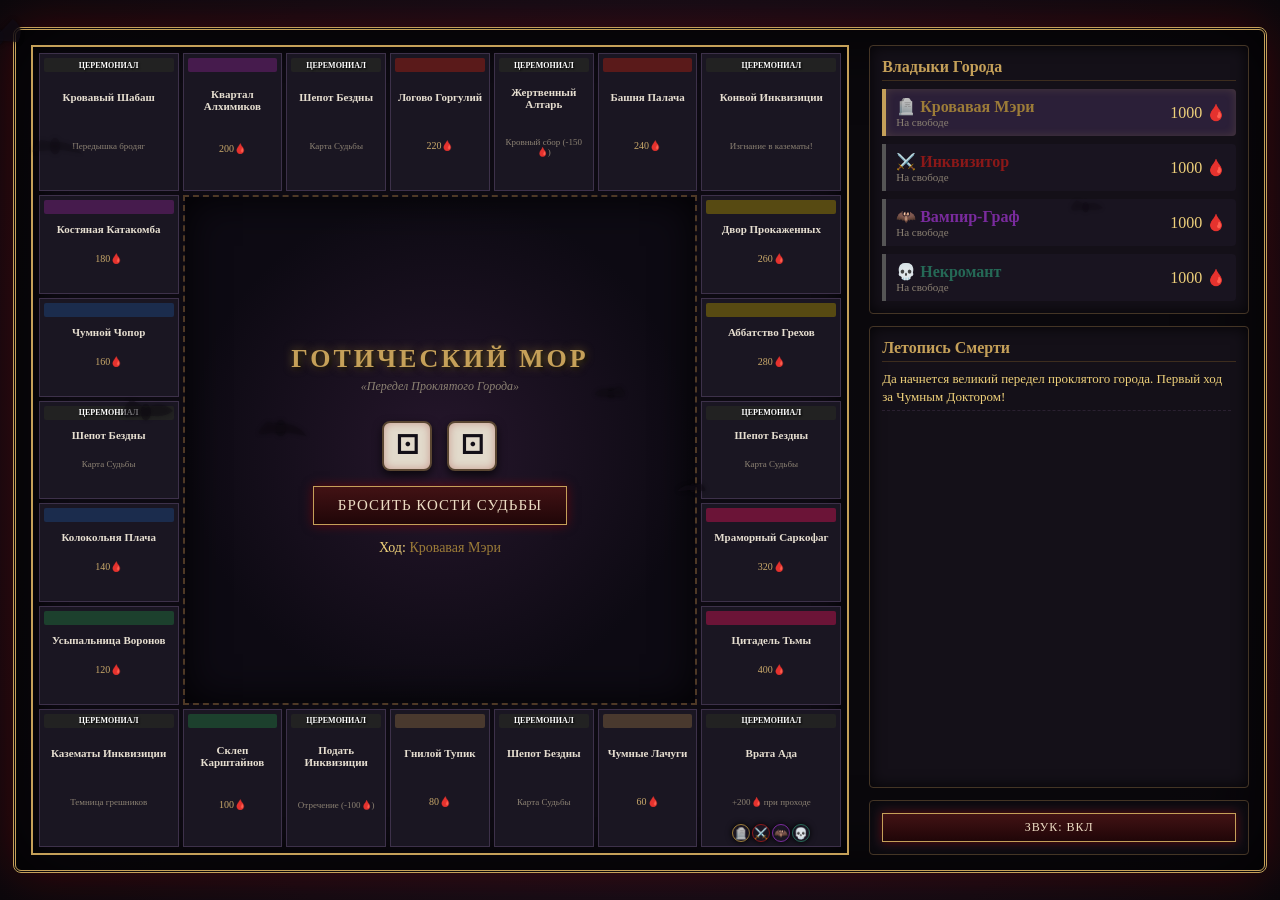
<file: index.html>
﻿<!DOCTYPE html>
<html lang="ru">
<head>
    <meta charset="UTF-8">
    <meta name="viewport" content="width=device-width, initial-scale=1.0">
    <title>Готический Мор: Владения Тьмы</title>
    <link rel="stylesheet" href="styles.css">
</head>
<body>

    <div id="game-container">
        <!-- Игровое поле -->
        <div id="board-wrapper">
            <div id="board-center">
                <h1 class="gothic-title">ГОТИЧЕСКИЙ МОР</h1>
                <div class="subtitle">«Передел Проклятого Города»</div>

                <div class="dice-area">
                    <div class="dice" id="die1">⚀</div>
                    <div class="dice" id="die2">⚀</div>
                </div>

                <button class="gothic-btn" id="btn-roll">
                    Бросить Кости Судьбы
                </button>

                <div id="turn-indicator">Ход: Чумной Доктор</div>
            </div>
        </div>

        <!-- Боковая панель -->
        <aside id="side-panel">
            <div class="panel-box">
                <div class="panel-header">Владыки Города</div>
                <div class="players-list" id="players-list"></div>
            </div>

            <div class="panel-box log-box">
                <div class="panel-header">Летопись Смерти</div>
                <div class="log-console" id="log-console"></div>
            </div>

            <div class="panel-box">
                <button class="gothic-btn btn-sm" id="btn-toggle-sound">
                    Звук: <span id="sound-status">ВКЛ</span>
                </button>
            </div>
        </aside>
    </div>

    <!-- Модальное окно покупок и улучшений -->
    <div id="interactive-modal">
        <h3 id="modal-title">Владение</h3>
        <p id="modal-desc"></p>
        <div class="modal-actions">
            <button class="gothic-btn" id="modal-btn-confirm">Подтвердить</button>
            <button class="gothic-btn btn-cancel" id="modal-btn-cancel">Отступить</button>
        </div>
    </div>

    <!-- Скрипты -->
    <script src="src/audio.js"></script>
    <script src="src/config.js"></script>
    <script src="src/bats.js"></script>
    <script src="src/game.js"></script>
    <!-- Оверлей скримера -->
    <div id="screamer-overlay">
        <div id="screamer-face">
            <svg viewBox="0 0 200 200" width="100%" height="100%">
                <!-- Мрачный лик смерти -->
                <path d="M 50 80 C 50 20, 150 20, 150 80 C 150 130, 130 180, 100 185 C 70 180, 50 130, 50 80 Z" fill="#050505" stroke="#8b0000" stroke-width="4" />
                <!-- Глазницы -->
                <ellipse cx="75" cy="85" rx="16" ry="24" fill="#000" stroke="#e62020" stroke-width="3" />
                <ellipse cx="125" cy="85" rx="16" ry="24" fill="#000" stroke="#e62020" stroke-width="3" />
                <circle cx="75" cy="88" r="4" fill="#ff0000" />
                <circle cx="125" cy="88" r="4" fill="#ff0000" />
                <!-- Провал носа -->
                <polygon points="100,105 92,125 108,125" fill="#000" />
                <!-- Оскал -->
                <path d="M 70 145 Q 100 130 130 145 Q 100 175 70 145 Z" fill="#110505" stroke="#e62020" stroke-width="2" />
                <line x1="82" y1="140" x2="82" y2="155" stroke="#dfd7c2" stroke-width="3" />
                <line x1="94" y1="138" x2="94" y2="157" stroke="#dfd7c2" stroke-width="3" />
                <line x1="106" y1="138" x2="106" y2="157" stroke="#dfd7c2" stroke-width="3" />
                <line x1="118" y1="140" x2="118" y2="155" stroke="#dfd7c2" stroke-width="3" />
            </svg>
        </div>
    </div>
</body>
</html>
</file>
<file: styles.css>
﻿:root {
    --bg-dark: #0a080c;
    --panel-bg: #141018;
    --border-gold: #c5a059;
    --blood-red: #8b0000;
    --blood-bright: #e62020;
    --text-parchment: #dfd7c2;
    --text-muted: #8c8273;
    --tile-bg: #1a1622;
    --tile-hover: #261f33;
}

* {
    box-sizing: border-box;
    user-select: none;
}

body {
    margin: 0;
    background: radial-gradient(circle at center, #1b1224 0%, var(--bg-dark) 100%);
    color: var(--text-parchment);
    font-family: 'Georgia', 'Palatino Linotype', 'Book Antiqua', serif;
    display: flex;
    justify-content: center;
    align-items: center;
    min-height: 100vh;
    overflow-x: hidden;
}

#game-container {
    display: flex;
    flex-direction: row;
    gap: 20px;
    padding: 15px;
    background: rgba(10, 8, 12, 0.95);
    border: 3px double var(--border-gold);
    box-shadow: 0 0 50px rgba(139, 0, 0, 0.4), inset 0 0 80px rgba(0, 0, 0, 0.8);
    border-radius: 8px;
    max-width: 1400px;
    width: 98vw;
    height: 94vh;
}

#board-wrapper {
    flex: 1 1 auto;
    aspect-ratio: 1 / 1;
    max-height: 100%;
    position: relative;
    background: #0d0a12;
    border: 2px solid var(--border-gold);
    display: grid;
    grid-template-columns: 1.4fr repeat(5, 1fr) 1.4fr;
    grid-template-rows: 1.4fr repeat(5, 1fr) 1.4fr;
    gap: 4px;
    padding: 6px;
    box-shadow: inset 0 0 30px #000;
}

.tile {
    background: var(--tile-bg);
    border: 1px solid #3d314a;
    display: flex;
    flex-direction: column;
    justify-content: space-between;
    padding: 4px;
    font-size: 11px;
    position: relative;
    overflow: hidden;
    transition: transform 0.15s, border-color 0.2s;
}

    .tile:hover {
        border-color: var(--border-gold);
        z-index: 5;
    }

.tile-header {
    height: 14px;
    width: 100%;
    border-radius: 2px;
    display: flex;
    align-items: center;
    justify-content: center;
    font-size: 9px;
    font-weight: bold;
    color: #fff;
    text-shadow: 1px 1px 2px #000;
}

.tile-title {
    font-family: 'Times New Roman', serif;
    text-align: center;
    font-size: 11px;
    font-weight: bold;
    line-height: 1.1;
    margin: 2px 0;
    color: #e6ded0;
}

.tile-price {
    font-size: 10px;
    text-align: center;
    color: #c9a86a;
}

.tokens-container {
    display: flex;
    flex-wrap: wrap;
    gap: 2px;
    min-height: 18px;
    align-items: center;
    justify-content: center;
}

.p-token {
    width: 18px;
    height: 18px;
    border-radius: 50%;
    display: flex;
    align-items: center;
    justify-content: center;
    font-size: 11px;
    border: 1px solid #fff;
    box-shadow: 0 0 6px #000;
    transition: all 0.3s cubic-bezier(0.175, 0.885, 0.32, 1.275);
}

#board-center {
    grid-column: 2 / 7;
    grid-row: 2 / 7;
    background: radial-gradient(circle, #25162b 0%, #0d0a13 70%);
    border: 2px dashed #4e3926;
    display: flex;
    flex-direction: column;
    align-items: center;
    justify-content: center;
    padding: 20px;
    position: relative;
    box-shadow: inset 0 0 40px rgba(0, 0, 0, 0.9);
}

.gothic-title {
    font-family: 'Georgia', serif;
    font-size: 26px;
    color: var(--border-gold);
    text-align: center;
    text-shadow: 0 0 10px rgba(212, 175, 55, 0.5), 2px 2px 4px #000;
    margin: 0 0 5px 0;
    letter-spacing: 3px;
}

.subtitle {
    font-size: 12px;
    color: var(--text-muted);
    margin-bottom: 12px;
    font-style: italic;
}

.dice-area {
    display: flex;
    gap: 15px;
    margin: 15px 0;
}

.dice {
    width: 50px;
    height: 50px;
    background: #e2dacb;
    color: #120f17;
    border: 2px solid #5a4632;
    border-radius: 8px;
    display: flex;
    align-items: center;
    justify-content: center;
    font-size: 26px;
    font-weight: bold;
    box-shadow: 0 4px 10px rgba(0,0,0,0.7), inset 0 0 8px rgba(139,0,0,0.3);
}

.gothic-btn {
    background: linear-gradient(180deg, #421214 0%, #200608 100%);
    color: #ecdcc3;
    border: 1px solid var(--border-gold);
    padding: 10px 24px;
    font-family: 'Georgia', serif;
    font-size: 15px;
    cursor: pointer;
    box-shadow: 0 0 10px rgba(139,0,0,0.6);
    text-transform: uppercase;
    letter-spacing: 1px;
    transition: all 0.2s;
}

    .gothic-btn:hover:not(:disabled) {
        background: linear-gradient(180deg, #6d1c20 0%, #360a0e 100%);
        box-shadow: 0 0 18px var(--blood-bright);
        color: #fff;
        transform: translateY(-2px);
    }

    .gothic-btn:disabled {
        opacity: 0.4;
        cursor: not-allowed;
        border-color: #555;
    }

.btn-sm {
    width: 100%;
    font-size: 12px;
    padding: 6px;
}

.btn-cancel {
    background: #222;
}

#turn-indicator {
    margin-top: 15px;
    font-size: 14px;
    color: #eed07a;
}

#side-panel {
    flex: 0 0 380px;
    display: flex;
    flex-direction: column;
    gap: 12px;
    height: 100%;
}

.panel-box {
    background: var(--panel-bg);
    border: 1px solid #443525;
    box-shadow: inset 0 0 15px rgba(0,0,0,0.8);
    border-radius: 4px;
    padding: 12px;
}

.panel-header {
    font-size: 16px;
    margin-bottom: 8px;
    color: var(--border-gold);
    border-bottom: 1px solid #3d2d1e;
    padding-bottom: 4px;
    font-weight: bold;
}

.players-list {
    display: flex;
    flex-direction: column;
    gap: 8px;
}

.player-card {
    background: #191420;
    border-left: 4px solid #555;
    padding: 8px 10px;
    border-radius: 0 4px 4px 0;
    display: flex;
    justify-content: space-between;
    align-items: center;
    transition: background 0.2s;
}

    .player-card.active {
        background: #2b1f38;
        border-left-color: var(--border-gold);
        box-shadow: inset 0 0 10px rgba(197, 160, 89, 0.2);
    }

.log-box {
    flex: 1 1 auto;
    display: flex;
    flex-direction: column;
    min-height: 0;
}

.log-console {
    flex: 1 1 auto;
    overflow-y: auto;
    font-size: 13px;
    line-height: 1.4;
    display: flex;
    flex-direction: column;
    gap: 6px;
    padding-right: 5px;
}

    .log-console::-webkit-scrollbar {
        width: 5px;
    }

    .log-console::-webkit-scrollbar-thumb {
        background: #443224;
        border-radius: 3px;
    }

.log-entry {
    padding-bottom: 4px;
    border-bottom: 1px dashed #2a2030;
}

.log-blood {
    color: #f26666;
}

.log-gold {
    color: #eed07a;
}

#interactive-modal {
    position: absolute;
    top: 50%;
    left: 50%;
    transform: translate(-50%, -50%);
    background: #1c1424;
    border: 2px solid var(--border-gold);
    box-shadow: 0 0 35px #000, 0 0 20px rgba(139,0,0,0.7);
    padding: 20px;
    width: 320px;
    text-align: center;
    display: none;
    z-index: 100;
}

#modal-title {
    color: var(--border-gold);
    margin-top: 0;
}

.modal-actions {
    display: flex;
    justify-content: space-around;
    gap: 10px;
    margin-top: 15px;
}

.buildings-indicator {
    font-size: 10px;
    color: #ffd700;
    margin-top: 2px;
}

/* Эффект скримера */
#screamer-overlay {
    position: fixed;
    top: 0;
    left: 0;
    width: 100vw;
    height: 100vh;
    background: radial-gradient(circle, rgba(139, 0, 0, 0.95) 0%, rgba(0, 0, 0, 0.98) 80%);
    display: none;
    justify-content: center;
    align-items: center;
    z-index: 9999;
}

#screamer-face {
    width: 55vmin;
    height: 55vmin;
    animation: screamer-pulse 0.08s infinite alternate;
}

@keyframes screamer-pulse {
    0% {
        transform: scale(1) rotate(-3deg);
        filter: invert(0) contrast(200%);
    }

    100% {
        transform: scale(1.15) rotate(3deg);
        filter: invert(1) contrast(300%);
    }
}

.shake-screen {
    animation: shake 0.5s cubic-bezier(.36,.07,.19,.97) both;
}

@keyframes shake {
    10%, 90% {
        transform: translate3d(-4px, 2px, 0);
    }

    20%, 80% {
        transform: translate3d(6px, -4px, 0);
    }

    30%, 50%, 70% {
        transform: translate3d(-8px, 6px, 0);
    }

    40%, 60% {
        transform: translate3d(8px, -6px, 0);
    }
}
</file>
